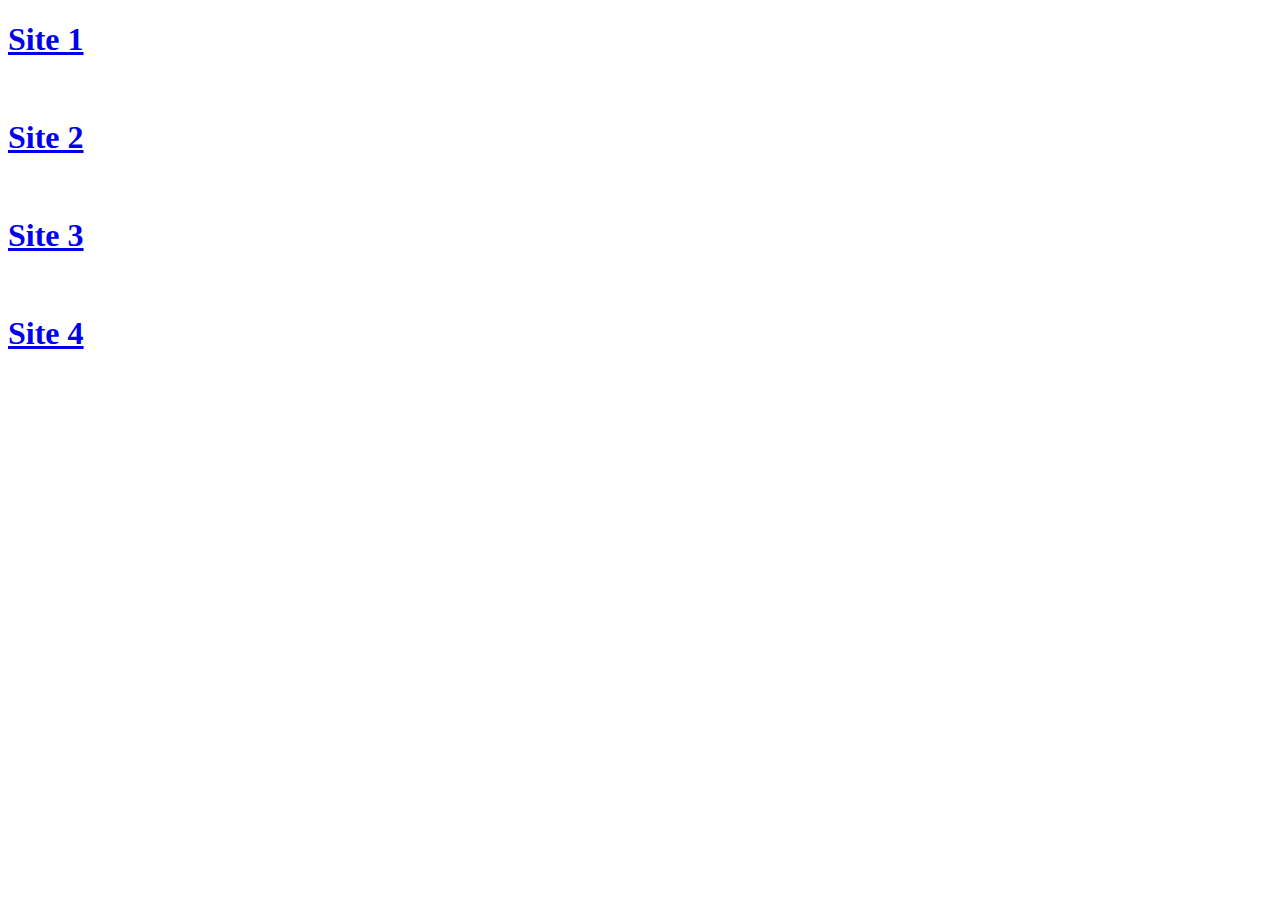
<file: index.html>
<!DOCTYPE html>
<html>
<head>
<title>Ok</title>
</head>
<body>

  <h1><a href="HTML_CSS_JS/small_loading/index.html">Site 1</a></h1>
<br/>
  <h1><a href="HTML_CSS_JS/Portfolio_Wordpress-theme/index.html">Site 2</a></h1>
  <br/>
  <h1><a href="small_project_notComplete/integration__1/index1.html">Site 3</a></h1>
  <br/>
   <h1><a href="small_project_notComplete/integration__2/index.html">Site 4</a></h1>
  

</body>
</html>
</file>
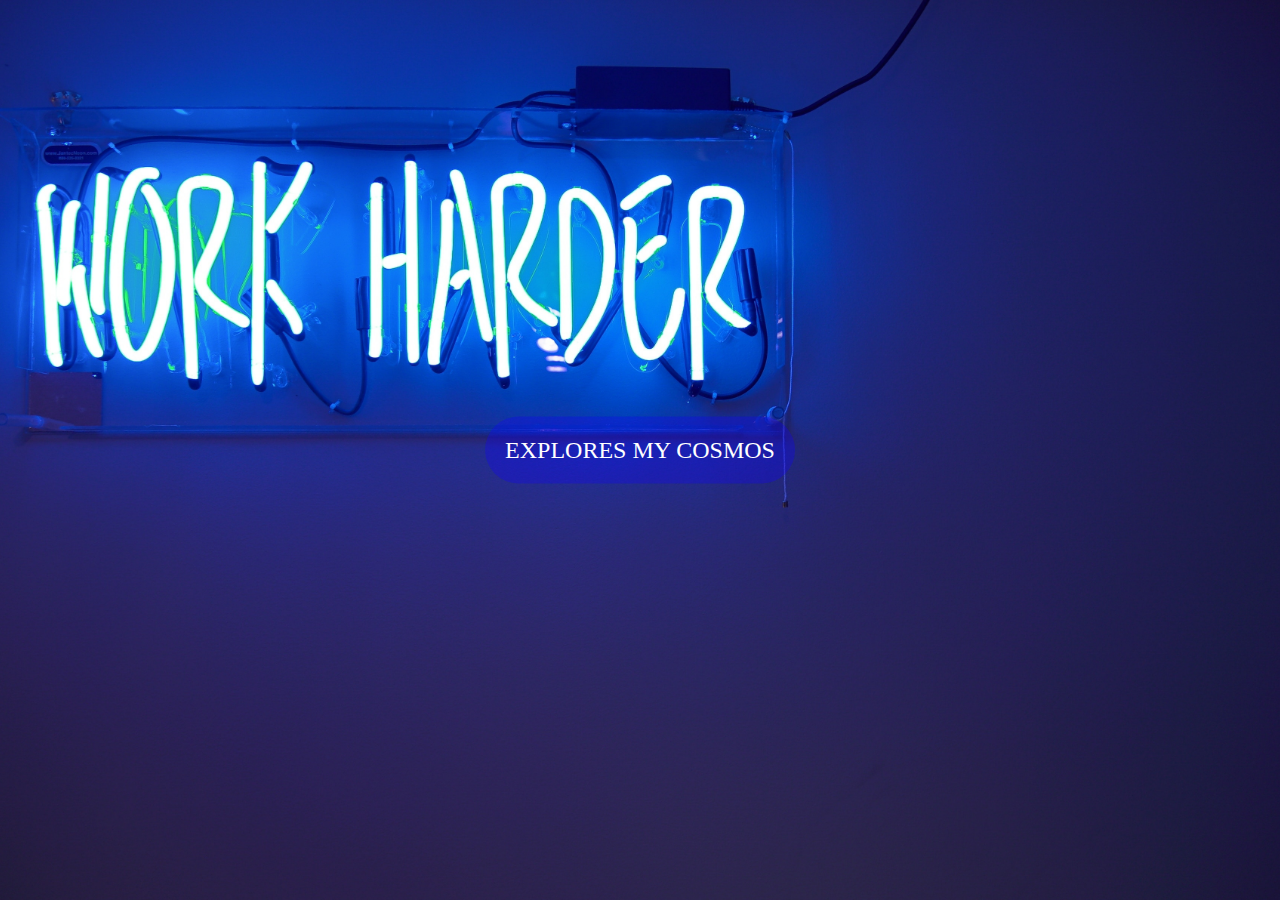
<file: HTML_CSS_JS/Portfolio_Wordpress-theme/index.html>
<!DOCTYPE html>
<html lang="en">

<head>
    <meta charset="UTF-8">
    <meta name="viewport" content="width=device-width, initial-scale=1.0">
    <meta http-equiv="X-UA-Compatible" content="ie=edge">
    <link rel="shortcut icon" href="images/favicon.png">
    <link rel="stylesheet" href="css/style.css">
    <title>Arianna Storich's Portfolio</title>
</head>


<body>
    <div class="first-main"></div>
    <a href="welcome.html" class="btncosmos">EXPLORES MY COSMOS</a>
</body>

<script src="JS/jquery-3.3.1.min.js"></script>
<script src="JS/indexJS.js"></script>

</html>
</file>
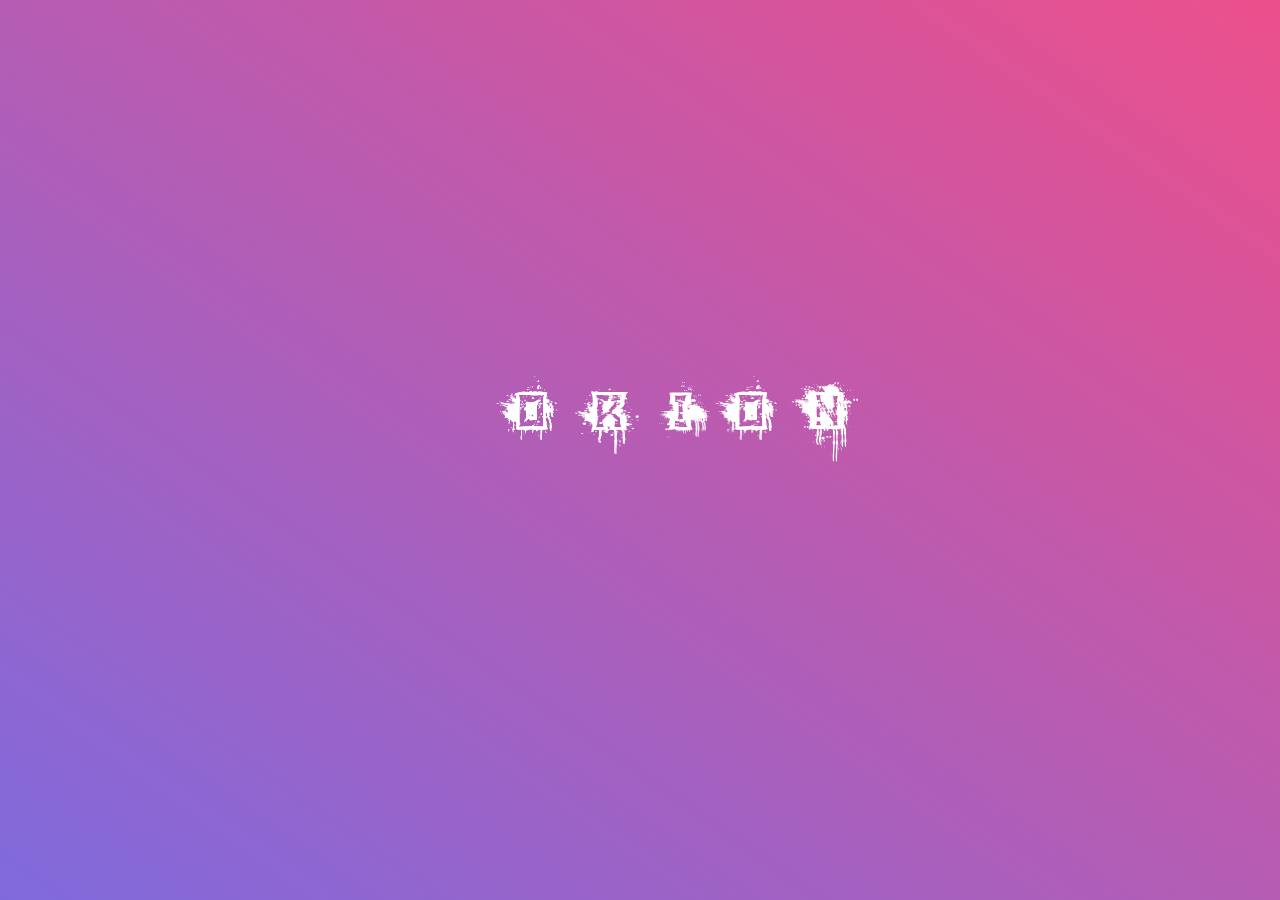
<file: HTML_CSS_JS/small_loading/index.html>
<!DOCTYPE html>
<html lang="en">
<head>
    <meta charset="UTF-8">
    <meta name="viewport" content="width=device-width, initial-scale=1.0">
    <meta http-equiv="X-UA-Compatible" content="ie=edge">
    <!-- FONTS CDN

    -->
    <link rel="stylesheet" href="CSS/style.css">
    <title>ORION</title>
</head>
<body>
    <div class="all_text">
        <p>
        <span>O</span>
        <span>R</span>
        <span>I</span>
        <span>O</span>
        <span>N</span>
       </p>
    </div>
</body>
</html>
</file>
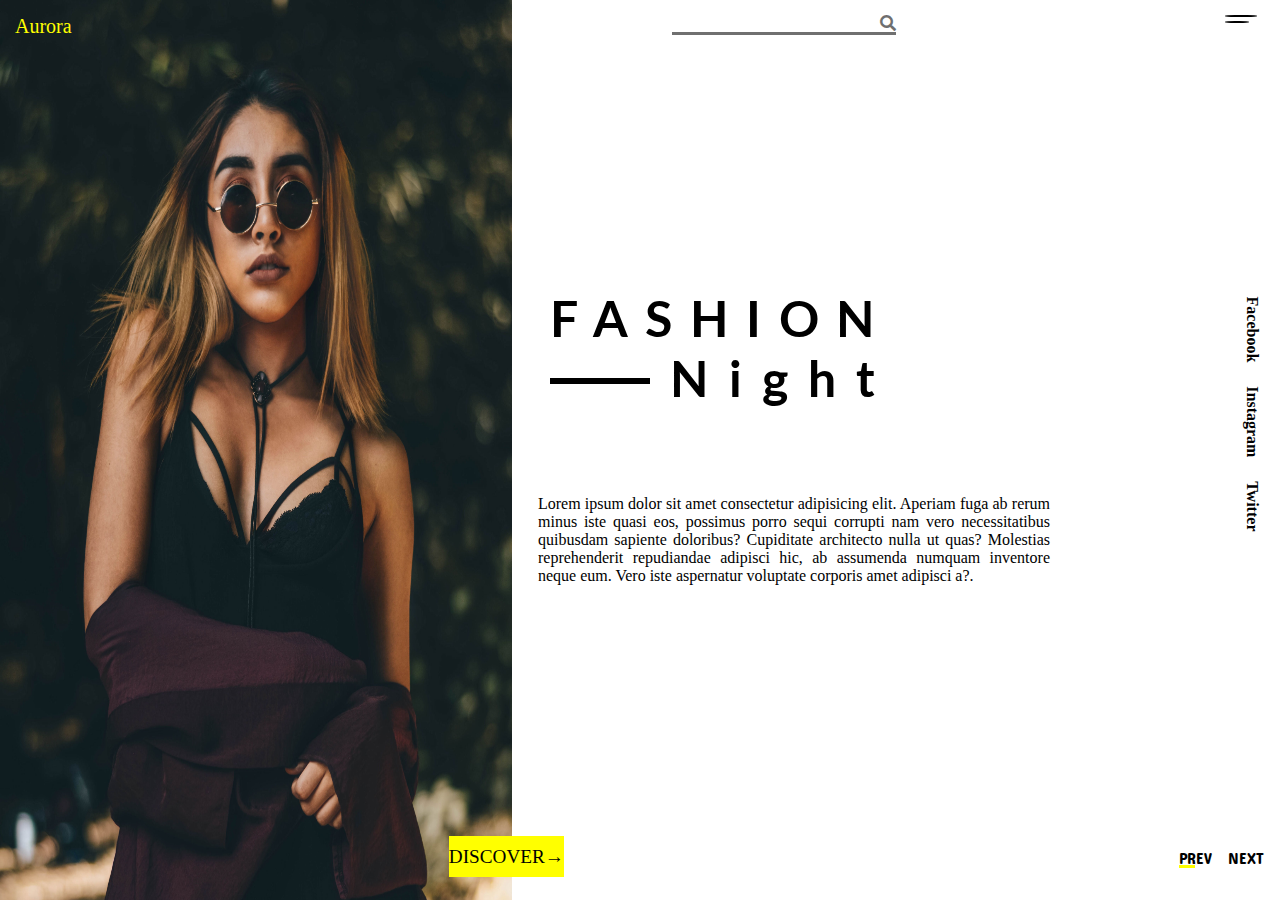
<file: small_project_notComplete/integration__2/index.html>
<!DOCTYPE html>
<html lang="en">

<head>
    <meta charset="UTF-8">
    <meta name="viewport" content="width=device-width, initial-scale=1.0">
    <meta http-equiv="X-UA-Compatible" content="ie=edge">
    <!--    FONTS   -->
    <link href="https://fonts.googleapis.com/css?family=Lato" rel="stylesheet">
    <link href="https://fonts.googleapis.com/css?family=Concert+One|Patua+One|Volkhov" rel="stylesheet">
    <link href="https://fonts.googleapis.com/css?family=Concert+One" rel="stylesheet">
    <link rel="stylesheet" href="https://use.fontawesome.com/releases/v5.3.1/css/all.css">
    <!--    FONTS  ENDED -->

    <link rel="shortcuts icon" href="images/minimalistik______2.png">
    <link rel="stylesheet" href="css/my_style.css">
    <title>minimalistik__yellow</title>
</head>

<body>

    <div class="big_block">


        <div class="images_block">
            <img src="images/StockSnap_PV422N9ODA.jpg" alt="img1" class="img-size">
            <p>Aurora</p>
        </div>

        <div class="small_white_block">

            <div class="search_area">
                <input type="search" id="site-search" name="search_area" placeholder="">
                <i class="fas fa-search icon_search"></i>
            </div>


            <div class="text">
                <p>FASHION</p>
                <div>
                    <span class="night-block"></span>
                    <p>Night</p>
                </div>
            </div>

            <div class="description">
                <p>Lorem ipsum dolor sit amet consectetur adipisicing elit. Aperiam fuga ab rerum minus iste quasi eos, possimus
                    porro sequi corrupti nam vero necessitatibus quibusdam sapiente doloribus? Cupiditate architecto nulla
                    ut quas? Molestias reprehenderit repudiandae adipisci hic, ab assumenda numquam inventore neque eum.
                    Vero iste aspernatur voluptate corporis amet adipisci a?.</p>
            </div>

            <div class="menus_icons">
                <div class="line_icon1"></div>
                <div class="line_icon2"></div>
            </div>

            <div class="boutons">
                <a href="#" class="btn-prev" id="prev">PREV</a> &nbsp;&nbsp;
                <a href="#" class="btn-next" id="next">NEXT</a>
                <div id="bottom-slide"></div>
            </div>

            <div class="social-network">
                <a>Facebook</a>
                <a>Instagram</a>
                <a>Twitter</a>
            </div>


            <div class="link_special" id="nice_button">
                <a href="#"><span>DISCO</span><span>VER&#8594;</span></a>
            </div>
        </div>

    </div>

    <script src="javascript/jquery-3.3.1.min.js"></script>
    <script src="javascript/my_script.js"></script>
</body>

</html>
</file>
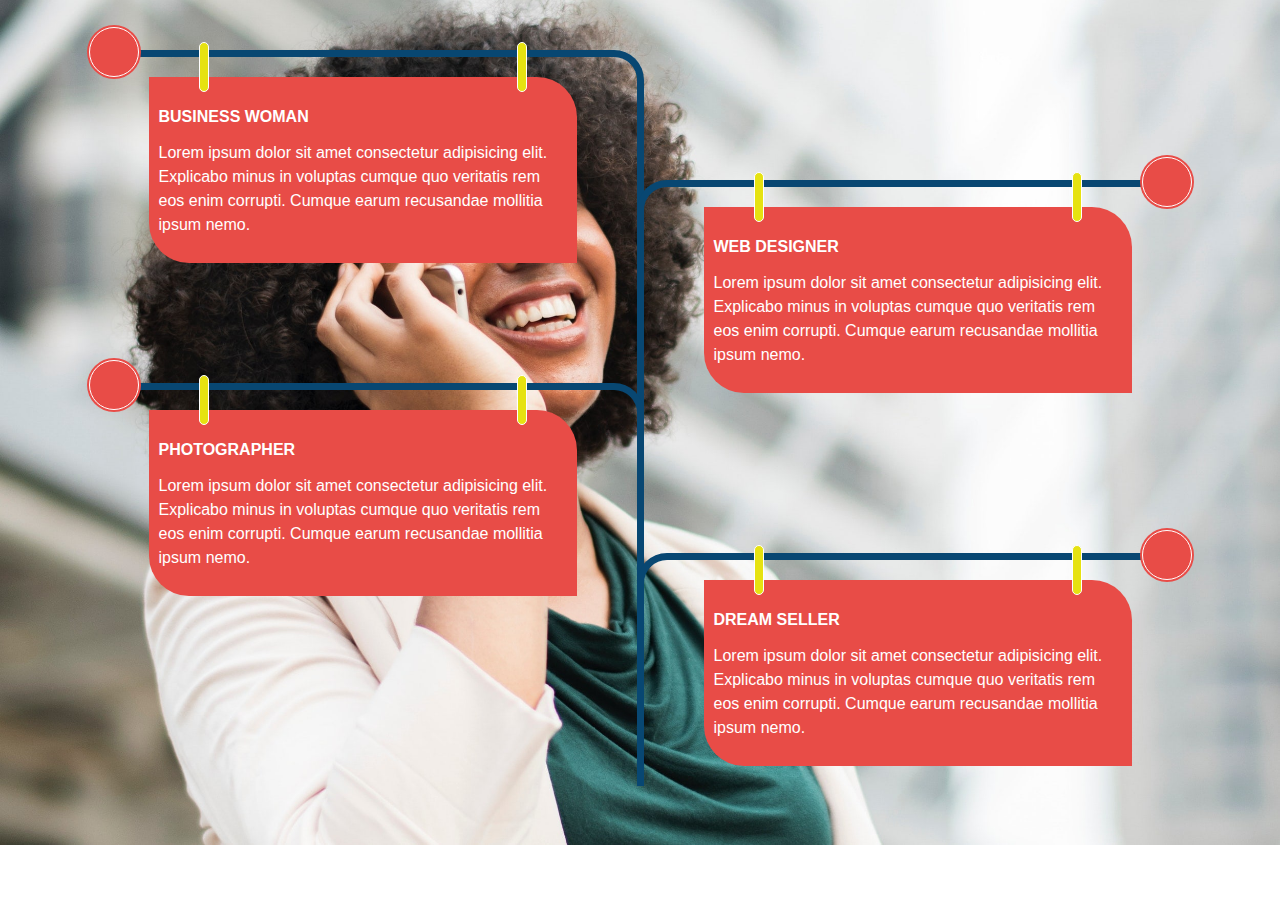
<file: HTML_CSS_JS/Portfolio_Wordpress-theme/AboutMe.html>
<!DOCTYPE html>
<html lang="en">
  <head>
    <meta charset="UTF-8" />
    <meta name="viewport" content="width=device-width, initial-scale=1.0" />
    <meta http-equiv="X-UA-Compatible" content="ie=edge" />
    <link rel="shortcut icon" href="images/favicon.png" />
    <link rel="stylesheet" href="css/bootstrap.min.css" />
    <link rel="stylesheet" href="css/aboutme.css" />

    <title>About Me</title>
  </head>
  <body>
    <div class="container">
      <div class="row">
        <div class="col-md-12">
          <div class="main-timeline">
            <div class="timeline">
              <span class="icon fas fa-business-time"></span>
              <a href="#" class="timeline-content">
                <h3 class="title">Business woman</h3>
                <p>
                  Lorem ipsum dolor sit amet consectetur adipisicing elit.
                  Explicabo minus in voluptas cumque quo veritatis rem eos enim
                  corrupti. Cumque earum recusandae mollitia ipsum nemo.
                </p>
              </a>
            </div>

            <div class="timeline">
              <span class="icon fa fa-globe"></span>
              <a href="#" class="timeline-content">
                <h3 class="title">Web Designer</h3>
                <p>
                  Lorem ipsum dolor sit amet consectetur adipisicing elit.
                  Explicabo minus in voluptas cumque quo veritatis rem eos enim
                  corrupti. Cumque earum recusandae mollitia ipsum nemo.
                </p>
              </a>
            </div>

            <div class="timeline">
              <span class="icon fas fa-camera-retro"></span>
              <a href="#" class="timeline-content">
                <h3 class="title">Photographer</h3>
                <p>
                  Lorem ipsum dolor sit amet consectetur adipisicing elit.
                  Explicabo minus in voluptas cumque quo veritatis rem eos enim
                  corrupti. Cumque earum recusandae mollitia ipsum nemo.
                </p>
              </a>
            </div>

            <div class="timeline">
              <span class="icon fab fa-angellist"></span>
              <a href="#" class="timeline-content">
                <h3 class="title">Dream seller</h3>
                <p>
                  Lorem ipsum dolor sit amet consectetur adipisicing elit.
                  Explicabo minus in voluptas cumque quo veritatis rem eos enim
                  corrupti. Cumque earum recusandae mollitia ipsum nemo.
                </p>
              </a>
            </div>
          </div>
        </div>
      </div>
    </div>
  </body>
</html>
</file>
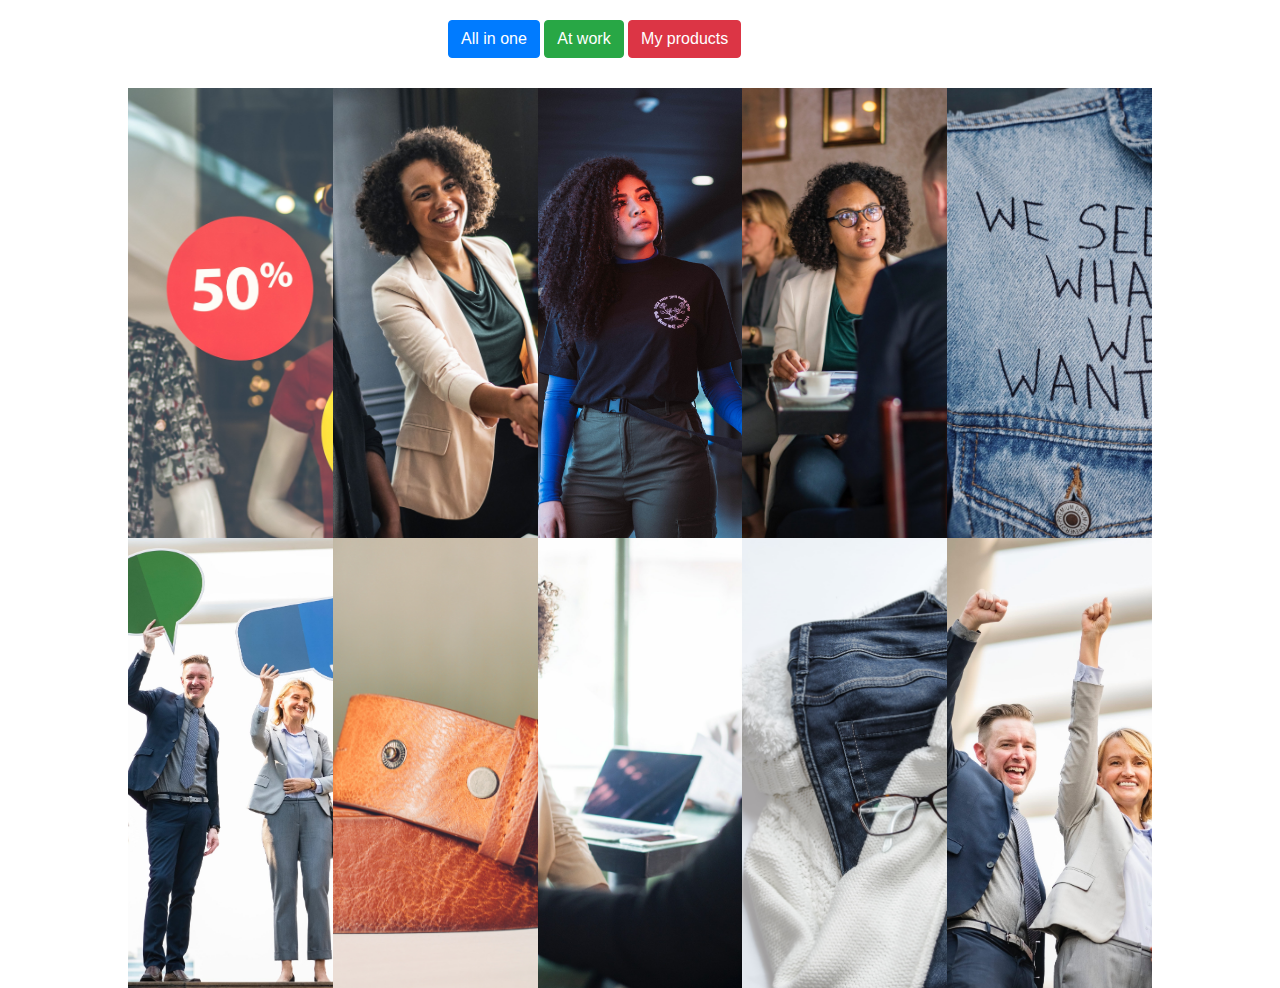
<file: HTML_CSS_JS/Portfolio_Wordpress-theme/business.html>
<!DOCTYPE html>
<html lang="en">
  <head>
    <meta charset="UTF-8" />
    <meta name="viewport" content="width=device-width, initial-scale=1.0" />
    <meta http-equiv="X-UA-Compatible" content="ie=edge" />
    <link rel="shortcut icon" href="images/bitcoin-3327635_1920.jpg" />

    <link rel="stylesheet" href="css/bootstrap.min.css" />
    <link rel="stylesheet" href="css/business.css" />

    <title>Business</title>
  </head>

  <body>
    <div class="Filterbutons">
      <button data-name="*" class="btn btn-primary">All in one</button>
      <button data-name=".products" class="btn btn-success">At work</button>
      <button data-name=".atwork" class="btn btn-danger">My products</button>
    </div>
    <div class="main__images">
      <div class="image_block atwork"></div>
      <div class="image_block products"></div>
      <div class="image_block atwork"></div>
      <div class="image_block products"></div>
      <div class="image_block atwork"></div>
      <div class="image_block products"></div>
      <div class="image_block atwork"></div>
      <div class="image_block products"></div>
      <div class="image_block atwork"></div>
      <div class="image_block products"></div>
    </div>

    <script src="JS/jquery-3.3.1.min.js"></script>
    <script src="JS/isotope.pkgd.min.js"></script>
    <script>
      let $Grid = $(".main__images").isotope({
        itemSelector: ".image_block",
        layoutMode: "fitRows"
      });

      $(".Filterbutons button").on("click", function() {
        let value = $(this).attr("data-name");
        //console.log("value", value);

        $Grid.isotope({
          filter: value
        });
      });
    </script>
  </body>
</html>
</file>
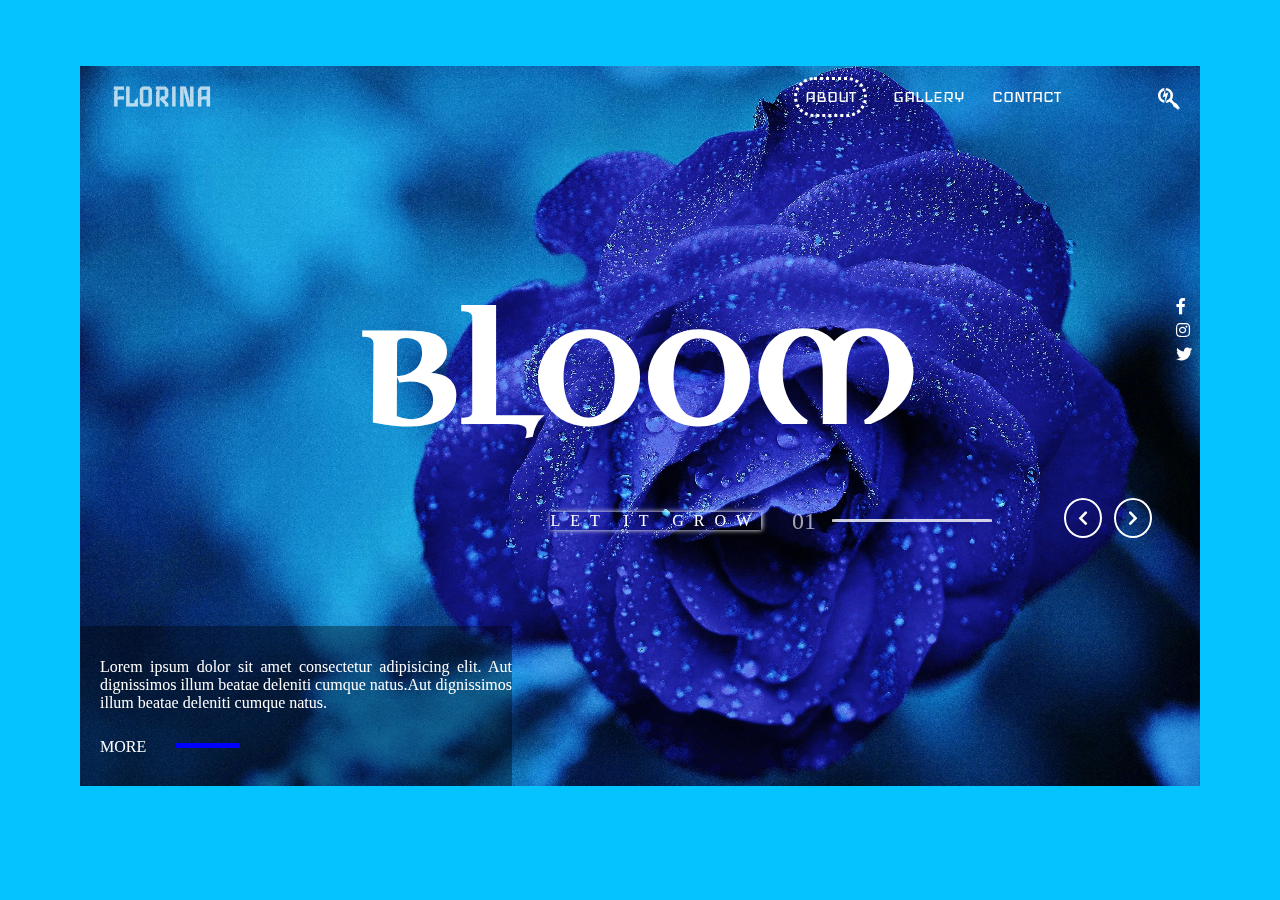
<file: small_project_notComplete/integration__1/index1.html>
<!DOCTYPE html>
<html lang="en">
<head>
    <meta charset="UTF-8">
    <meta name="viewport" content="width=device-width, initial-scale=1.0">
    <meta http-equiv="X-UA-Compatible" content="ie=edge">
    <!--fonts-->
    <link href="https://fonts.googleapis.com/css?family=Audiowide|Faster+One|Uncial+Antiqua" rel="stylesheet"> 
    <link href="https://fonts.googleapis.com/css?family=East+Sea+Dokdo|Iceland" rel="stylesheet">
    <link href="https://fonts.googleapis.com/css?family=Condiment|East+Sea+Dokdo|Iceberg|Iceland|Monofett|Nosifer" rel="stylesheet"> 
    <!---->
    <link rel="stylesheet" href="https://use.fontawesome.com/releases/v5.2.0/css/all.css">
    <link rel="stylesheet" href="minimalistik1.css">
    <title>minimalistik_______BmsbSUnDP7i___</title>
</head>
<body>
  <div class="main_white">
    <div class="main-image water">
        <h1>BLOOM</h1>
        <p>LET IT GROW</p>

        <nav>
            <ul>
                <li> <a href="#">ABOUT</a> </li>
                <li> <a href="#">GALLERY</a> </li>
                <li> <a href="#">CONTACT</a> </li>
                <i class="fab fa-searchengin"></i>
            </ul>
        </nav>

        <h3>FLORINA</h3>

        <div class="box">
           <div class="ptite_box"></div>
        </div>
        <div class="ptite1_box"></div>

        <div class="prevNext">
            <i class="fas fa-chevron-left prev"></i> &nbsp;
            <i class="fas fa-chevron-right next"></i>
        </div>

        <div class="social_network">
                <i class="fab fa-facebook-f fb"></i>
                <i class="fab fa-instagram insta"></i>
                <i class="fab fa-twitter twi"></i>
        </div>
    </div>     
 </div>

 <script src="JS/jquery-3.1.1.min.js"></script>
 <script src="JS/jquery.ripples-min.js"></script>
 <script src="JS/main_js.js"></script>
</body>
</html>
</file>
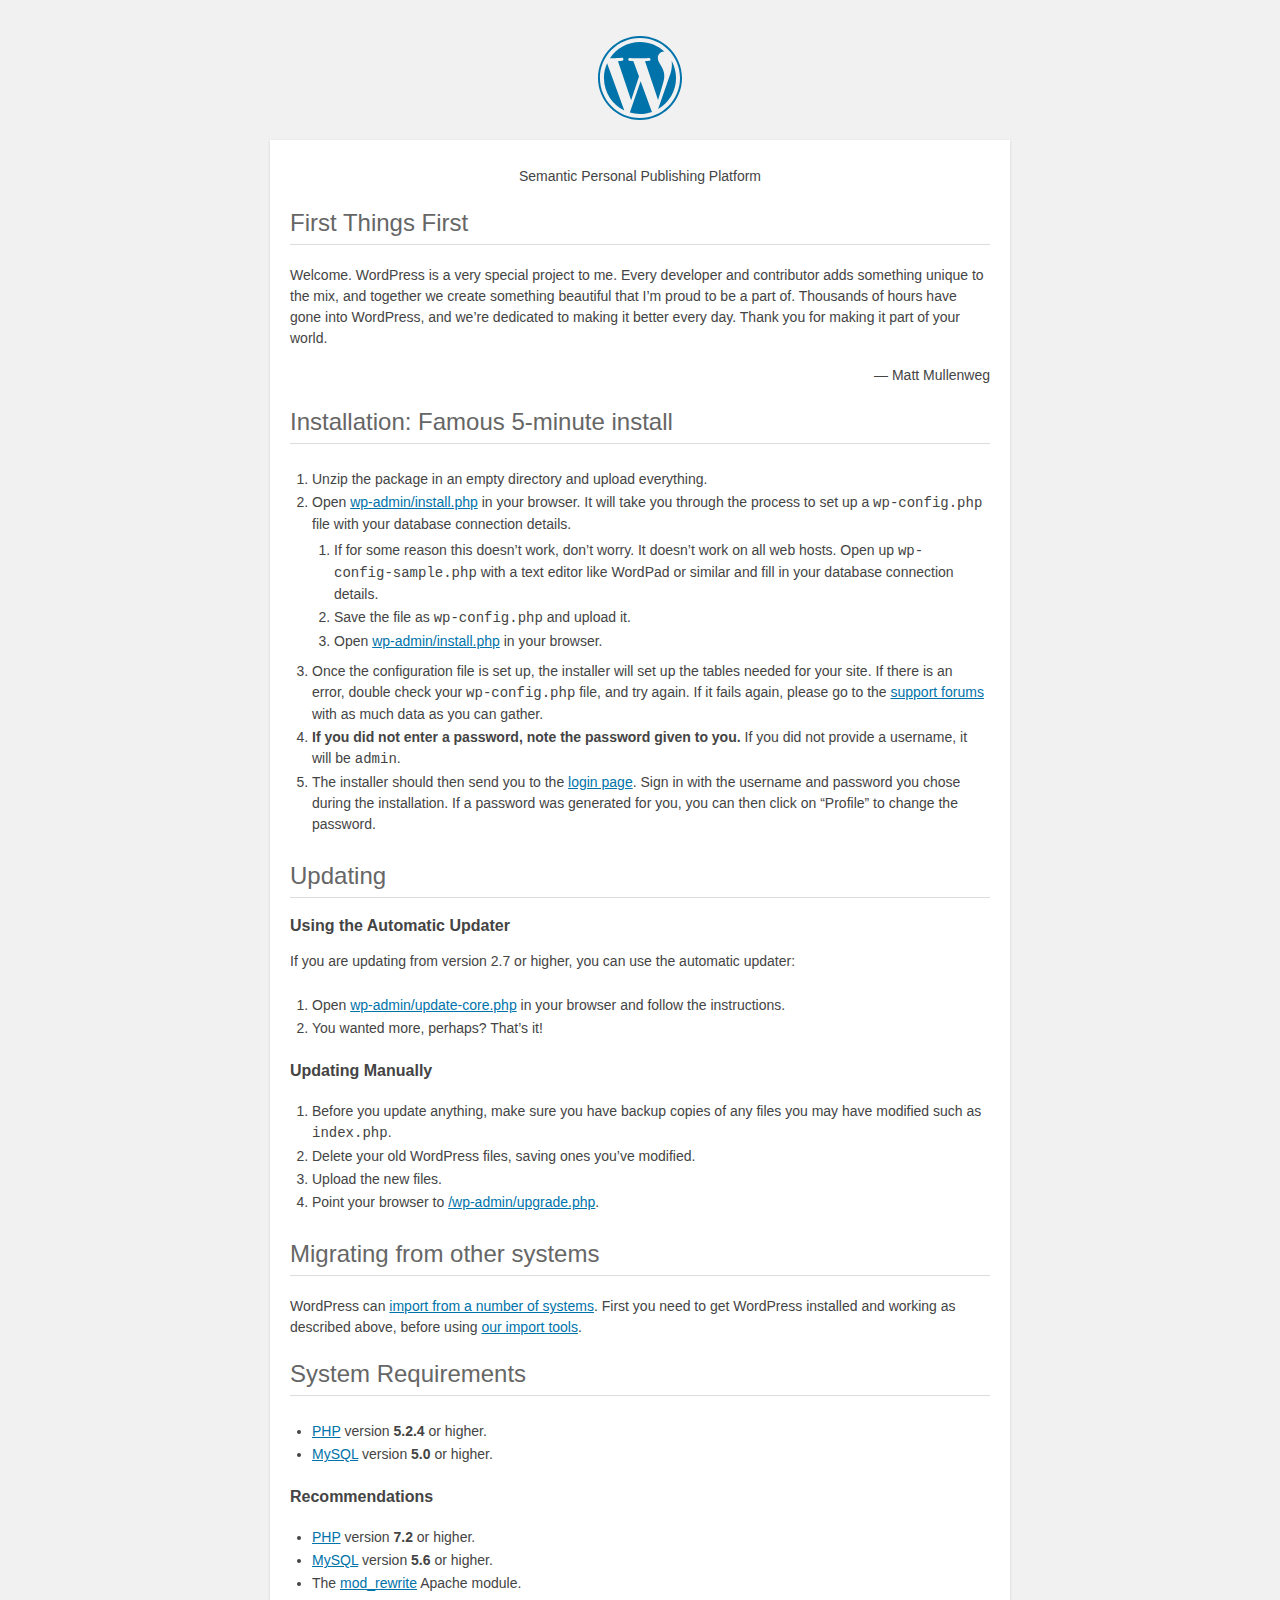
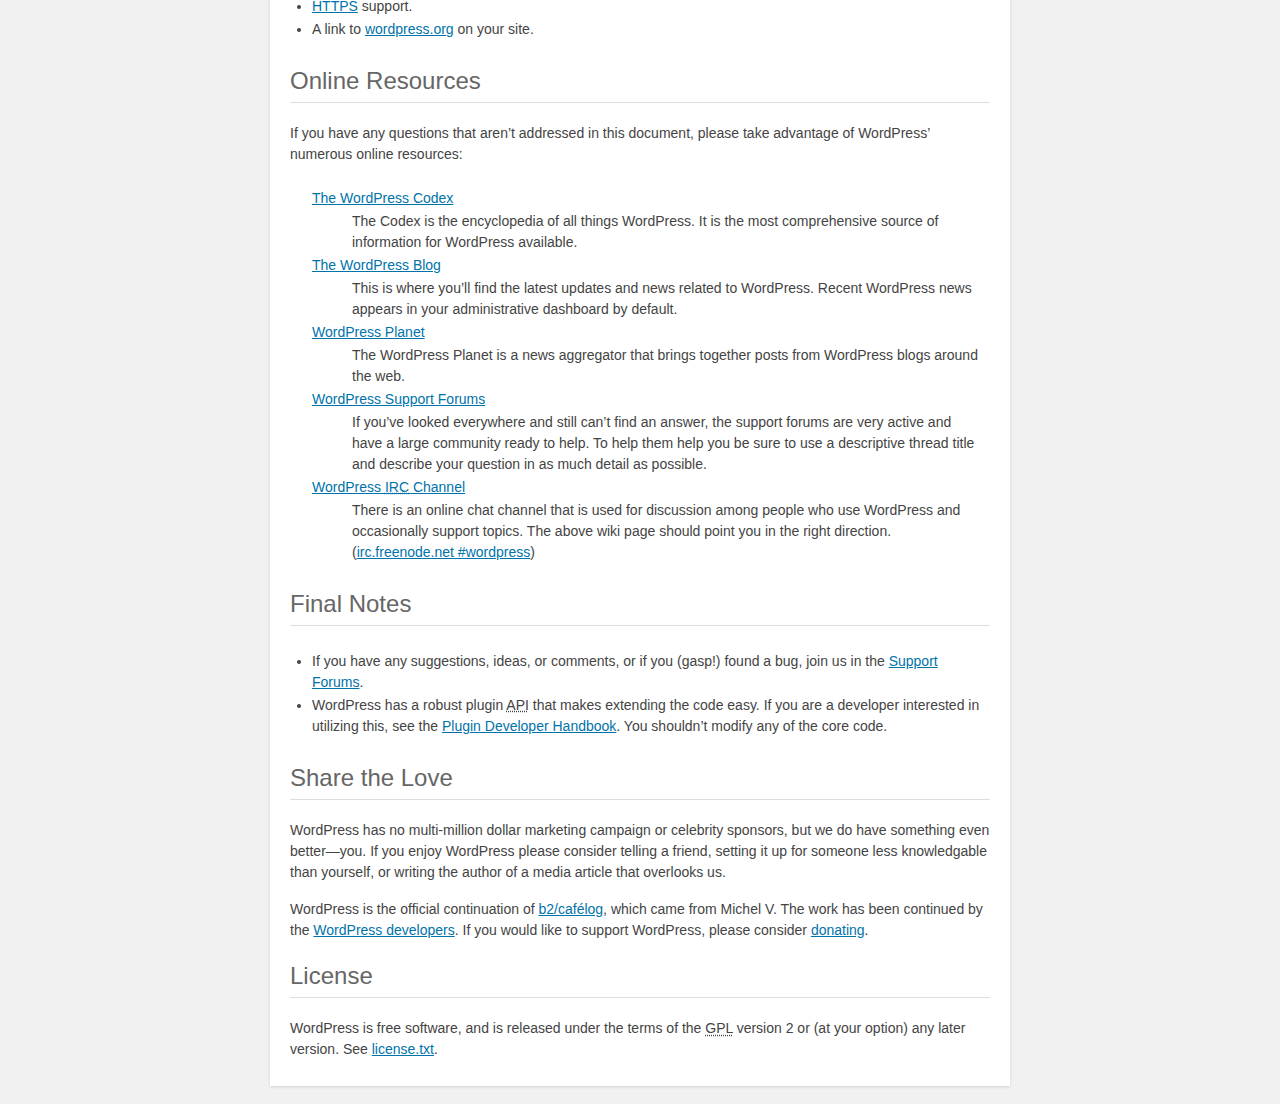
<file: Website_build_with_Wordpress/orion_2018/readme.html>
<!DOCTYPE html>
<html lang="en">
<head>
	<meta name="viewport" content="width=device-width" />
	<meta http-equiv="Content-Type" content="text/html; charset=utf-8" />
	<title>WordPress &#8250; ReadMe</title>
	<link rel="stylesheet" href="wp-admin/css/install.css?ver=20100228" type="text/css" />
</head>
<body>
<h1 id="logo">
	<a href="https://wordpress.org/"><img alt="WordPress" src="wp-admin/images/wordpress-logo.png" /></a>
</h1>
<p style="text-align: center">Semantic Personal Publishing Platform</p>

<h2>First Things First</h2>
<p>Welcome. WordPress is a very special project to me. Every developer and contributor adds something unique to the mix, and together we create something beautiful that I&#8217;m proud to be a part of. Thousands of hours have gone into WordPress, and we&#8217;re dedicated to making it better every day. Thank you for making it part of your world.</p>
<p style="text-align: right">&#8212; Matt Mullenweg</p>

<h2>Installation: Famous 5-minute install</h2>
<ol>
	<li>Unzip the package in an empty directory and upload everything.</li>
	<li>Open <span class="file"><a href="wp-admin/install.php">wp-admin/install.php</a></span> in your browser. It will take you through the process to set up a <code>wp-config.php</code> file with your database connection details.
		<ol>
			<li>If for some reason this doesn&#8217;t work, don&#8217;t worry. It doesn&#8217;t work on all web hosts. Open up <code>wp-config-sample.php</code> with a text editor like WordPad or similar and fill in your database connection details.</li>
			<li>Save the file as <code>wp-config.php</code> and upload it.</li>
			<li>Open <span class="file"><a href="wp-admin/install.php">wp-admin/install.php</a></span> in your browser.</li>
		</ol>
	</li>
	<li>Once the configuration file is set up, the installer will set up the tables needed for your site. If there is an error, double check your <code>wp-config.php</code> file, and try again. If it fails again, please go to the <a href="https://wordpress.org/support/" title="WordPress support">support forums</a> with as much data as you can gather.</li>
	<li><strong>If you did not enter a password, note the password given to you.</strong> If you did not provide a username, it will be <code>admin</code>.</li>
	<li>The installer should then send you to the <a href="wp-login.php">login page</a>. Sign in with the username and password you chose during the installation. If a password was generated for you, you can then click on &#8220;Profile&#8221; to change the password.</li>
</ol>

<h2>Updating</h2>
<h3>Using the Automatic Updater</h3>
<p>If you are updating from version 2.7 or higher, you can use the automatic updater:</p>
<ol>
	<li>Open <span class="file"><a href="wp-admin/update-core.php">wp-admin/update-core.php</a></span> in your browser and follow the instructions.</li>
	<li>You wanted more, perhaps? That&#8217;s it!</li>
</ol>

<h3>Updating Manually</h3>
<ol>
	<li>Before you update anything, make sure you have backup copies of any files you may have modified such as <code>index.php</code>.</li>
	<li>Delete your old WordPress files, saving ones you&#8217;ve modified.</li>
	<li>Upload the new files.</li>
	<li>Point your browser to <span class="file"><a href="wp-admin/upgrade.php">/wp-admin/upgrade.php</a>.</span></li>
</ol>

<h2>Migrating from other systems</h2>
<p>WordPress can <a href="https://codex.wordpress.org/Importing_Content">import from a number of systems</a>. First you need to get WordPress installed and working as described above, before using <a href="wp-admin/import.php" title="Import to WordPress">our import tools</a>.</p>

<h2>System Requirements</h2>
<ul>
	<li><a href="https://secure.php.net/">PHP</a> version <strong>5.2.4</strong> or higher.</li>
	<li><a href="https://www.mysql.com/">MySQL</a> version <strong>5.0</strong> or higher.</li>
</ul>

<h3>Recommendations</h3>
<ul>
	<li><a href="https://secure.php.net/">PHP</a> version <strong>7.2</strong> or higher.</li>
	<li><a href="https://www.mysql.com/">MySQL</a> version <strong>5.6</strong> or higher.</li>
	<li>The <a href="https://httpd.apache.org/docs/2.2/mod/mod_rewrite.html">mod_rewrite</a> Apache module.</li>
	<li><a href="https://wordpress.org/news/2016/12/moving-toward-ssl/">HTTPS</a> support.</li>
	<li>A link to <a href="https://wordpress.org/">wordpress.org</a> on your site.</li>
</ul>

<h2>Online Resources</h2>
<p>If you have any questions that aren&#8217;t addressed in this document, please take advantage of WordPress&#8217; numerous online resources:</p>
<dl>
	<dt><a href="https://codex.wordpress.org/">The WordPress Codex</a></dt>
		<dd>The Codex is the encyclopedia of all things WordPress. It is the most comprehensive source of information for WordPress available.</dd>
	<dt><a href="https://wordpress.org/news/">The WordPress Blog</a></dt>
		<dd>This is where you&#8217;ll find the latest updates and news related to WordPress. Recent WordPress news appears in your administrative dashboard by default.</dd>
	<dt><a href="https://planet.wordpress.org/">WordPress Planet</a></dt>
		<dd>The WordPress Planet is a news aggregator that brings together posts from WordPress blogs around the web.</dd>
	<dt><a href="https://wordpress.org/support/">WordPress Support Forums</a></dt>
		<dd>If you&#8217;ve looked everywhere and still can&#8217;t find an answer, the support forums are very active and have a large community ready to help. To help them help you be sure to use a descriptive thread title and describe your question in as much detail as possible.</dd>
	<dt><a href="https://codex.wordpress.org/IRC">WordPress <abbr title="Internet Relay Chat">IRC</abbr> Channel</a></dt>
		<dd>There is an online chat channel that is used for discussion among people who use WordPress and occasionally support topics. The above wiki page should point you in the right direction. (<a href="irc://irc.freenode.net/wordpress">irc.freenode.net #wordpress</a>)</dd>
</dl>

<h2>Final Notes</h2>
<ul>
	<li>If you have any suggestions, ideas, or comments, or if you (gasp!) found a bug, join us in the <a href="https://wordpress.org/support/">Support Forums</a>.</li>
	<li>WordPress has a robust plugin <abbr title="application programming interface">API</abbr> that makes extending the code easy. If you are a developer interested in utilizing this, see the <a href="https://developer.wordpress.org/plugins/">Plugin Developer Handbook</a>. You shouldn&#8217;t modify any of the core code.</li>
</ul>

<h2>Share the Love</h2>
<p>WordPress has no multi-million dollar marketing campaign or celebrity sponsors, but we do have something even better&#8212;you. If you enjoy WordPress please consider telling a friend, setting it up for someone less knowledgable than yourself, or writing the author of a media article that overlooks us.</p>

<p>WordPress is the official continuation of <a href="http://cafelog.com/">b2/caf&#233;log</a>, which came from Michel V. The work has been continued by the <a href="https://wordpress.org/about/">WordPress developers</a>. If you would like to support WordPress, please consider <a href="https://wordpress.org/donate/" title="Donate to WordPress">donating</a>.</p>

<h2>License</h2>
<p>WordPress is free software, and is released under the terms of the <abbr title="GNU General Public License">GPL</abbr> version 2 or (at your option) any later version. See <a href="license.txt">license.txt</a>.</p>

</body>
</html>
</file>
<file: HTML_CSS_JS/Portfolio_Wordpress-theme/css/style.css>
* {
  margin: 0;
  padding: 0; }

body {
  height: 100vh;
  overflow: hidden; }

.main_header {
  position: absolute;
  width: 100%;
  height: 60%;
  clip-path: polygon(0 19%, 0 0, 100% 0, 100% 100%, 0 100%, 0 81%, 25% 81%, 25% 19%); }

.main_header::after {
  content: "";
  position: absolute;
  top: 0;
  width: 100%;
  height: 100%;
  background-image: linear-gradient(to top right, rgba(240, 5, 150, 0.575), rgba(0, 38, 255, 0.596)); }

.video {
  position: absolute;
  width: 100%; }

.identity_photo {
  position: absolute;
  top: 15%;
  left: 1%;
  width: 23%;
  height: 30%;
  background-image: url("../images/favicon.png");
  background-size: cover;
  background-repeat: no-repeat;
  background-position: top;
  cursor: pointer; }

.identity_photo::after {
  content: "";
  position: absolute;
  width: 100%;
  height: 100%;
  transition: all 1s;
  background-image: url("../images/favicon.png");
  filter: grayscale(85%);
  background-size: cover;
  /* border-radius: 30px; */ }

.identity_photo::after {
  right: 0;
  transform-origin: right;
  transform: perspective(1500px) rotate(0deg);
  background-position: bottom; }

.identity_photo:hover::after {
  transform: perspective(1500px) rotateY(270deg); }

#header__myName {
  position: absolute;
  top: 12%;
  left: 30%;
  width: 60%;
  height: 30%;
  color: rgba(233, 88, 4, 0.897);
  font-family: "Mali", cursive;
  font-size: 2.5rem;
  margin-bottom: 1000px; }

.header__aboutMe {
  position: absolute;
  top: 29%;
  left: 38%;
  font-size: 2rem;
  font-family: "Mali", cursive;
  color: yellow; }

h2 {
  position: absolute;
  top: 28%;
  left: 30%;
  font-size: 2.5rem;
  font-family: "Mali", cursive;
  color: white; }

.particleJs__anime {
  position: absolute;
  width: 50%;
  height: 40.1vh;
  background-image: url(../images/at_wordk/work11.jpg);
  background-size: cover;
  bottom: 0;
  left: 0; }

.menu {
  position: absolute;
  bottom: 0;
  right: 0;
  height: 40.1vh;
  width: 50%;
  background-image: linear-gradient(to top right, rgba(0, 38, 255, 0.849), rgba(240, 5, 150, 0.863));
  display: flex;
  align-items: center; }

.menubtn {
  margin-left: 18%;
  position: relative;
  color: white;
  padding: 15px 20px;
  text-decoration: none;
  font-family: "Mali", cursive;
  transition: box-shadow 0.5s; }

.menubtn::after,
.menubtn::before {
  content: "";
  position: absolute;
  width: 0.2rem;
  height: 3.2rem;
  background-color: #fff; }

.menubtn::after {
  top: 0;
  left: 0;
  transition: all 0.7s; }

.menubtn::before {
  top: 0;
  right: 0;
  transition: all 0.7s; }

.menubtn:hover::before {
  width: 50%;
  opacity: 0.2;
  background-color: red; }

.menubtn:hover::after {
  width: 50%;
  opacity: 0.2;
  background-color: red; }

.menubtn:hover {
  box-shadow: -4px 8px 2px rgba(0, 0, 0, 0.2);
  transform: skew(-25deg); }

.menubtn:active {
  box-shadow: none; }

.menublock {
  z-index: 55;
  position: absolute;
  bottom: 0;
  right: 0;
  height: 40.1vh;
  width: 25%;
  background-color: rgba(0, 0, 0, 0.5);
  transform: translate3d(400px, 0, 0);
  transition: all 0.8s;
  display: flex;
  justify-content: center;
  align-items: center; }

ul > li {
  list-style: none; }

ul > li > a {
  text-decoration: none;
  color: white;
  font-size: 1.3rem;
  font-family: "Mali", cursive; }

ul > li > a {
  border-bottom: solid white;
  border-bottom-style: double;
  border-bottom-width: 8px;
  transition: all 0.4s; }

ul > li > a:hover {
  border-bottom: solid #f5dd0b; }

ul > li:not(:last-child) {
  margin-bottom: 20%; }

.menuCACHE {
  transform: translate3d(400px, 0, 0); }

.menublockShow {
  transform: translate3d(0px, 0, 0); }

.first-main {
  position: absolute;
  background-image: url("../images/jordan-whitfield-112404-unsplash.jpg");
  background-size: cover;
  background-repeat: no-repeat;
  background-position: top;
  width: 100%;
  height: 100%;
  transition: all 1s;
  transform-origin: left;
  transform: perspective(2500px) rotate(0deg); }

.btncosmos {
  top: 50%;
  left: 50%;
  transform: translate(-50%, -50%);
  position: absolute;
  text-decoration: none;
  font-size: 1.5rem;
  font-family: "Mali", cursive;
  color: white;
  padding: 20px 20px;
  background-color: rgba(17, 0, 255, 0.3);
  border-radius: 100px;
  transition: all 1s;
  text-align: center; }

.premiereOuverture {
  transform: perspective(2500px) rotateY(30deg); }

.deuxiemeOuverture {
  transform: perspective(2500px) rotateY(80deg); }

@media only screen and (max-width: 784px) {
  .menublock {
    width: 50%;
    transform: translate3d(0px, 0, 0); }

  .menubtn {
    visibility: hidden; } }
@media only screen and (max-width: 530px) {
  .aboutMe {
    visibility: hidden; } }
@media only screen and (max-width: 1130px) {
  .header__aboutMe {
    left: 40%; } }
@media only screen and (max-width: 1170px) {
  .header__aboutMe {
    left: 40%; } }
@media only screen and (max-width: 1010px) {
  .header__aboutMe {
    left: 42%; } }
@media only screen and (max-width: 790px) {
  .header__aboutMe {
    left: 45%; } }
@media only screen and (max-width: 642px) {
  .header__aboutMe {
    left: 47%; } }
@media only screen and (max-width: 538px) {
  .header__aboutMe {
    left: 49%; } }
</file>
<file: HTML_CSS_JS/small_loading/CSS/style.css>
@font-face{
    font-family:'BloodBlocks Project.ttf';
    src:url('../fonts/bloodblocks/BloodBlocks\ Project.ttf');
}

*{
    margin:0;
    padding:0;
}

body{
    height:100vh;
    background:linear-gradient(to top right, rgba(43, 8, 197, 0.603) , rgba(230, 24, 103, 0.76));
}
.all_text p{
    position: absolute;
    top: 40%;
    left: 40%;
    font-family: 'BloodBlocks Project.ttf';
    font-size: 6rem;
    color: white;
}
.all_text p span:last-child{
    transition: all 0.5s;
}

.all_text p span:last-child::after{
    content: 'N';
    color:white;
    font-family: 'BloodBlocks Project.ttf';
    font-size:6rem;
    animation: NN 1s ease infinite;
    position: absolute;
    top: 0rem;
    left:18.3rem;
    z-index: -1;
}

@keyframes NN{

    50%{
        transform: scale(2);
        opacity: 0;
    }

}

.all_text p span:nth-child(1)::after{
    content: 'O';
    color:white;
    font-family: 'BloodBlocks Project.ttf';
    font-size:6rem;
    animation: OO 1s ease infinite;
    position: absolute;
    top: 0rem;
    left:0rem;
    z-index: -1;
}

@keyframes OO{

    50%{
        transform: scale(2);
        opacity: 0;
    }

}

.all_text p span:nth-child(2)::after{
    content: 'R';
    color:white;
    font-family: 'BloodBlocks Project.ttf';
    font-size:6rem;
    animation: R 1s ease infinite;
    position: absolute;
    top: 0rem;
    left:4.7rem;
    z-index: -1;
}

@keyframes R{

    50%{
        transform: scale(2);
        opacity: 0;
    }

}

.all_text p span:nth-child(3)::after{
    content: 'I';
    color:white;
    font-family: 'BloodBlocks Project.ttf';
    font-size:6rem;
    animation: I 1s ease infinite;
    position: absolute;
    top: 0rem;
    left:9.6rem;
    z-index: -1;
}

@keyframes I{

    50%{
        transform: scale(2);
        opacity: 0;
    }

}


.all_text p span:nth-child(4)::after{
    content: 'O';
    color:white;
    font-family: 'BloodBlocks Project.ttf';
    font-size:6rem;
    animation: OO2 1s ease infinite;
    position: absolute;
    top: 0rem;
    left:13.7rem;
    z-index: -1;
}

@keyframes OO2{

    50%{
        transform: scale(2);
        opacity: 0;
    }

}

.all_text p span{
    animation: ORION 2s linear infinite;
}

@keyframes ORION{
    1%{
        color: rgba(0, 128, 0, 0.562);
    }

    50%{
        color: rgba(255, 255, 0, 0.534);
    }

   75%{
        color: rgba(255, 0, 0, 0.486);
    }

    100%{
        color: rgba(0, 0, 255, 0.479);
    }
}
</file>
<file: small_project_notComplete/integration__2/css/my_style.css>
/*
'Concert One', cursive; : NEXT and PREVIOUS FONTS
*/

*{
    margin: 0;
    padding: 0;
}

.big_block{  
    max-width: 100%;
    height: 100vh;
    position: relative;
    overflow: hidden;
}

.images_block{
    position: relative;
    width:40%;
    height: 100%; 
}

.images_block p{
    position: absolute;
    margin: 15px;
    font-size: 20px;
    color: yellow;
    cursor: pointer;
}

.small_white_block{
    top:0;
    right: 0;
    background-color: white;
    width:60%;
    height: 100%;
}

.img-size{
    position: absolute;
    width:100%;  
    height:100%;
}

 .search_area{
    position: absolute;
    top: 15px;
    right:calc(60%/2);
}

#site-search{
    border: 0;
    outline: 0;
    background: transparent;
    border-bottom: 0.2rem solid rgba(56, 56, 56, 0.719);
    width:14rem;
}

.icon_search{
    position: absolute;
    top: 0px;
    right:0px;
    color: rgba(56, 56, 56, 0.719);
    cursor: pointer;
}

.text{
    position:absolute;
    font-weight: 700;
    left: 43%;
    top: 32%;
    transform: translate(-50%,-50%);
    font-family: 'Lato', sans-serif;
    font-size: 50px;
 }

 .text p:nth-child(1){
     position: absolute;
    letter-spacing:17.5px;
    top: 0;
    left:0px;
}

.text p:nth-child(2){
    position: absolute;
    letter-spacing:20px;
    top: 60px;
    left:120px;
}

/*reveal effect*/

/*.text{
    position:relative;
    display: inline-block;
    overflow: hidden;
}

.text::before{
    content:'';
    position: absolute;
    top: 0;
    right: 0;
    height: 100%;
    z-index: 1;
    background-color: black;
    animation: voirtext .8s ease;
}

.text p,
.text span{
   opacity:0;
    animation: animeH1 .7s forwards;
}


@keyframes animeH1{
    from{
        opacity: 0;
    }
    to{
        opacity:1;
    }
}

@keyframes voirtext{
    0%{
        width: 0;
        left: 0;
    }
    50%{
        width: 100%;
        left :0;  
    }

    100%{
        width: 0%;
        left: 100%;
    }
}



/*.text-essai{
    position: relative;
    display: inline-block;
    overflow: hidden;
}

.text-essai::before{
    content:'';
    position: absolute;
    top: 0;
    right: 0;
    height: 100%;
    z-index: 1;
    background-color: black;
    animation: voirtext .8s ease;
}

.text-essai h1{
    opacity:0;
    animation: animeH1 .7s forwards;
}

@keyframes animeH1{
    from{
        opacity: 0;
    }
    to{
        opacity:1;
    }
}

@keyframes voirtext{
    0%{
        width: 0;
        left: 0;
    }
    50%{
        width: 100%;
        left :0;  
    }

    100%{
        width: 0%;
        left: 100%;
    }
}


*/
































































































































































.night-block{
    position: absolute;
    width: 100px;
    height: 0.4rem;
    background-color: black;
    top: 90px;
    left: 0px;
}

.small_white_block .description{
    position: absolute;
    right: 230px;
    bottom: 2rem;
    top: 55%;
    width: 40%;
}

.description p{
    text-align: justify;
}

.small_white_block .menus_icons{
    position: absolute;
    margin: 15px;
    right: 0;
    top: 0;
    width: 65px;
    height:15px;
    cursor: pointer;
}


.menus_icons .line_icon1{
    position: absolute;
    border-radius:30%;
    width:2rem;
    right:0.5rem;
    height: 0.15rem;
    background-color: black;
}
.menus_icons .line_icon2{
    position: absolute;
    border-radius: 40%;
    margin-top:0.1rem;
    right:1rem;
    top:0.3rem;
    width:1.5rem;
    height: 0.1rem;
    background-color: black;
}

.boutons{
    position: absolute;
    right: 1rem;
    bottom: 2rem;
}
.boutons a:link,
.boutons a:visited{
    text-decoration: none;
    color: black;
    font-family: 'Concert One', cursive;
}

#bottom-slide{
    bottom: 0rem;
    left: 0;
    position: absolute;
    width:1rem;
    height:0.2rem;
    background-color: yellow;
}

.menu_icon{
    position: relative;
    top: 1.5rem;
    left:50rem;
    width: 14rem;
    height:0.5rem;
    cursor: pointer;
}

.social-network{
    position: absolute;
    top: 45%;
    right: -7%;
    word-spacing: 20px;
    transform: rotate(90deg);
    cursor: pointer;
    font-weight: 700;
}

.small_white_block .link_special{
    position: absolute;
    right:55%;
    bottom: 2rem;

}


.link_special a{
    color: black;
    padding: 12px;
    text-decoration: none;
    font-size: 1.2rem;
    
}
.link_special span{
    transition: all 0.3s;
}
.link_special span:nth-child(1){
    padding-top: 10px;
    padding-bottom: 10px;
    background-color: yellow;
}

.link_special span:nth-child(2){
    padding-top: 10px;
    padding-bottom: 10px;
     background-color: yellow;
     
 }

 .link_special:hover span:nth-child(1){
    border-top-left-radius: 15px;
    background-color: white;
    border-bottom-left-radius:0px;
    
 }
 .link_special a:hover span:nth-child(2){
    border-bottom-right-radius: 15px;
    color: white;
    background-color: black;
    border-top-right-radius: 0px;
 }
</file>
<file: HTML_CSS_JS/Portfolio_Wordpress-theme/css/aboutme.css>
*,
*::after,
*::before {
  box-sizing: border-box;
}

body {
  background: url(../images/adult-afro-blazer-1056556-min.jpg) center center /
    cover no-repeat;
}

.main-timeline {
  padding: 50px 0 0 0;
  overflow: hidden;
  position: relative;
}

.main-timeline::before {
  content: "";
  position: absolute;
  width: 7px;
  height: 100px;
  background: #084772;
  margin: 0 auto;
  top: 80px;
  left: 0;
  right: 0;
}

.main-timeline .timeline {
  width: 50%;
  float: left;
  padding: 20px 60px;
  border-top: 7px solid #084772;
  border-right: 7px solid #084772;
  border-radius: 0 30px 0 0;
  position: relative;
  right: -3.5px;
}

.main-timeline .icon {
  display: block;
  width: 50px;
  height: 50px;
  line-height: 50px;
  border-radius: 50%;
  background: #e84c47;
  border: 1px solid white;
  text-align: center;
  font-size: 25px;
  color: white;
  box-shadow: 0 0 0 2px #e84c47;
  position: absolute;
  top: -30px;
  left: 0;
}

.main-timeline .timeline-content {
  display: block;
  border-top-right-radius: 40px;
  border-bottom-left-radius: 40px;
  padding: 30px 10px 10px;
  background: #e84c47;
  color: white;
  position: relative;
}

.main-timeline .timeline-content:hover {
  text-decoration: none;
}

.main-timeline .timeline-content::before,
.main-timeline .timeline-content::after {
  content: "";
  display: block;
  width: 10px;
  height: 50px;
  border-radius: 10px;
  background: #e6e211;
  border: 1px solid white;
  position: absolute;
  top: -35px;
  left: 50px;
}

.main-timeline .timeline-content::after {
  left: auto;
  right: 50px;
}

.main-timeline .title {
  font-size: 16px;
  margin: 0 0 15px 0;
  font-weight: bold;
  text-transform: uppercase;
}

.main-timeline .description {
  font-size: 15px;
  letter-spacing: 1px;
  margin: 0 0 5px 0;
}

.main-timeline .timeline:nth-child(2),
.main-timeline .timeline:nth-child(4) {
  border-right: none;
  border-left: 7px solid #084772;
  border-radius: 30px 0 0 0;
  right: auto;
  left: -3.5px;
}

.main-timeline .timeline:nth-child(2) .icon,
.main-timeline .timeline:nth-child(4) .icon {
  left: auto;
  right: 0;
}

.main-timeline .timeline:nth-child(2) {
  margin-top: 130px;
}
.main-timeline .timeline:nth-child(4) {
  margin-top: 140px;
}

.main-timeline .timeline:nth-child(3) {
  margin-top: -30px;
}

@media only screen and (max-width: 767px) {
  .main-timeline .timeline-content::after {
    visibility: hidden;
  }
}
</file>
<file: HTML_CSS_JS/Portfolio_Wordpress-theme/css/business.css>
*,
*::after,
*::before {
  margin: 0;
  padding: 0;
}

.main__images {
  display: flex;
  flex-wrap: wrap;
  max-width: 80%;
  width: 100%;
  height: 100vh;
  margin: 0 auto;
  /*background-color: red;*/
}

.image_block {
  width: 20%;
  height: 50vh;
}

.image_block:nth-child(1) {
  background: url(../images/products/product1.jpg) center center/cover no-repeat;
}
.image_block:nth-child(2) {
  background: url(../images/at_wordk/work1.jpg) center center/cover no-repeat;
}
.image_block:nth-child(3) {
  background: url(../images/products/product6.jpg) center center/cover no-repeat;
}
.image_block:nth-child(4) {
  background: url(../images/at_wordk/work3.jpg) center center/cover no-repeat;
}
.image_block:nth-child(5) {
  background: url(../images/products/product12.jpg) center center/cover
    no-repeat;
}

.image_block:nth-child(6) {
  background: url(../images/at_wordk/work5.jpg) center center/cover no-repeat;
}
.image_block:nth-child(7) {
  background: url(../images/products/product10.jpg) center center/cover
    no-repeat;
}
.image_block:nth-child(8) {
  background: url(../images/at_wordk/work4.jpg) center center/cover no-repeat;
}
.image_block:nth-child(9) {
  background: url(../images/products/product4.jpg) center center/cover no-repeat;
}

.image_block:nth-child(10) {
  background: url(../images/at_wordk/work2.jpg) center center/cover no-repeat;
}

.Filterbutons {
  margin: 20px 0px 30px 35%;
}

@media only screen and (max-width: 1150px) {
  .image_block {
    width: 50%;
  }
}

@media only screen and (max-width: 580px) {
  .image_block {
    width: 100%;
  }
}
</file>
<file: small_project_notComplete/integration__1/minimalistik1.css>
@font-face{
    font-family:'bodoni_[fr.allfont.net].ttf';
    src:url('../fonts/bodoni_[fr.allfont.net].ttf');
}

*{
    margin: 0;
    padding: 0;
}

body{
    background-color: #05c3ff;
}

.main_white .main-image{
    position: relative;
    margin: 0 auto;
    margin-top: 66px;
    width: 70rem;
    height: 80vh;
    background-image:url(IMAGES/minimalistik2.jpeg);
    background-size: cover;
    background-repeat: no-repeat;
    background-position: center;
    box-sizing: border-box;
}

.main_white .main-image h1{
    position: absolute;
    font-family: 'Uncial Antiqua', cursive;
    text-transform: uppercase;
    color:white;
    font-size:8rem;
    left: 25%;
    top: 32%;
}

.main_white .main-image p{
    position: absolute;
    letter-spacing:10px;
    color: white;
    left: 42%;
    top: 62%;
    box-shadow: 1px 0px 5px white;
    cursor: pointer;
    transition: 0.4s;
    border:none;
}

.main_white .main-image p:hover{
    transform: scale(1.5);
    box-shadow: 0px 0px 0px;
}

nav ul{
    float:right;
    margin-right: 8rem;
}
nav ul li{
    display: inline-block;
    margin: 0.7rem;
}

nav ul li a:link,
nav ul li a:visited{
    text-decoration: none;
    color: white;
    font-family: 'Iceland', cursive;
    font-size: 1.2rem;
}

nav ul li:nth-child(1){
    padding: 8px 8px;
    border-radius: 50px;
    border:3px dotted white;
    cursor: pointer;
}

nav ul li:nth-child(1):hover{
    border:3px solid white;
}

nav ul .fab{
    position: absolute;
    right:20px;
    top: 20px;
    font-size: 1.5rem;
    color:white;
}
nav ul .fab:hover{
    cursor: pointer;
}

h3{
    position: absolute;
    top: 1rem;
    left: 2rem;
    font-family: 'Iceberg', cursive;
    color: white;
    font-size: 1.6rem;
    opacity:0.7;
}

.box{
    position: absolute;
   width: 27rem;
    left:0;
    bottom: 0;
    max-width:27rem;
    height:10rem;
    background:rgba(0, 0, 0, 0.356);
}

.box::after{
    position: absolute;
   content: 'Lorem ipsum dolor sit amet consectetur adipisicing elit. Aut dignissimos illum beatae deleniti cumque natus.Aut dignissimos illum beatae deleniti cumque natus.';
   top: 2rem;
   left: 20px;
   color: white;
   text-align: justify;
}

.box::before{
    position: absolute;
    content:'MORE';
    top: 7rem;
    left: 20px;
    color: white;
}
.box .ptite_box{
    position: absolute;
    background: blue;
    width: 4rem;
    height: 0.3rem;
    top: 7.3rem;
    left: 6rem;
}
.ptite1_box{
    position: absolute;
    background: white;
    width: 10rem;
    height: 0.2rem;
    top: 28.3rem;
    right:13rem;
    border-radius: 10%;
    opacity:0.8 ;
}
.ptite1_box::after{
    position: absolute;
    content: '01';
    font-size: 1.5rem;
    top: -0.7rem;
    right: 11rem;
    color: white;
    opacity:0.8 ;
}

.prevNext{
    position: absolute;
    right: 3rem;
    top: 27rem;
    font-size: 1rem;
    color: white;
    opacity:1;
}

.prevNext .prev{
    padding:10px 12px;
    border:2px solid white;
    border-radius: 100%;
}

.prevNext .next{
    padding:10px 12px;
    border:2px solid white;
    border-radius: 100%;
}

.social_network {
   position: absolute;
   right: 0;
   top: 14rem;
    color: white;
}

.social_network .fb{
    margin: 0.5rem;
    display: block;
}

.social_network .insta{
    margin: 0.5rem;
    display: block;
}

.social_network .twi{
    margin: 0.5rem;
    display: block;
}
</file>
<file: Website_build_with_Wordpress/orion_2018/wp-admin/css/install.css>
html {
	background: #f1f1f1;
	margin: 0 20px;
}

body {
	background: #fff;
	color: #444;
	font-family: -apple-system, BlinkMacSystemFont, "Segoe UI", Roboto, Oxygen-Sans, Ubuntu, Cantarell, "Helvetica Neue", sans-serif;
	margin: 140px auto 25px;
	padding: 20px 20px 10px 20px;
	max-width: 700px;
	-webkit-font-smoothing: subpixel-antialiased;
	box-shadow: 0 1px 3px rgba(0,0,0,0.13);
}

a {
	color: #0073aa;
}

a:hover,
a:active {
	color: #00a0d2;
}

a:focus {
	color: #124964;
	box-shadow:
		0 0 0 1px #5b9dd9,
		0 0 2px 1px rgba(30, 140, 190, .8);
}

.ie8 a:focus {
	outline: #5b9dd9 solid 1px;
}

h1, h2 {
	border-bottom: 1px solid #ddd;
	clear: both;
	color: #666;
	font-size: 24px;
	padding: 0;
	padding-bottom: 7px;
	font-weight: 400;
}

h3 {
	font-size: 16px;
}

p, li, dd, dt {
	padding-bottom: 2px;
	font-size: 14px;
	line-height: 1.5;
}

code, .code {
	font-family: Consolas, Monaco, monospace;
}

ul, ol, dl {
	padding: 5px 5px 5px 22px;
}

a img {
	border: 0
}
abbr {
	border: 0;
	font-variant: normal;
}

fieldset {
	border: 0;
	padding: 0;
	margin: 0;
}

label {
	cursor: pointer;
}

#logo {
	margin: 6px 0 14px 0;
	padding: 0 0 7px 0;
	border-bottom: none;
	text-align: center
}
#logo a {
	background-image: url(../images/w-logo-blue.png?ver=20131202);
	background-image: none, url(../images/wordpress-logo.svg?ver=20131107);
	background-size: 84px;
	background-position: center top;
	background-repeat: no-repeat;
	color: #444; /* same as login.css */
	height: 84px;
	font-size: 20px;
	font-weight: 400;
	line-height: 1.3em;
	margin: -130px auto 25px;
	padding: 0;
	text-decoration: none;
	width: 84px;
	text-indent: -9999px;
	outline: none;
	overflow: hidden;
	display: block;
}

.step {
	margin: 20px 0 15px;
}
.step, th {
	text-align: left;
	padding: 0;
}
.language-chooser.wp-core-ui .step .button.button-large {
	height: 36px;
	font-size: 14px;
	line-height: 33px;
	vertical-align: middle;
}
textarea {
	border: 1px solid #ddd;
	font-family: -apple-system, BlinkMacSystemFont, "Segoe UI", Roboto, Oxygen-Sans, Ubuntu, Cantarell, "Helvetica Neue", sans-serif;
	width: 100%;
	box-sizing: border-box;
}

.form-table {
	border-collapse: collapse;
	margin-top: 1em;
	width: 100%;
}

.form-table td {
	margin-bottom: 9px;
	padding: 10px 20px 10px 0;
	font-size: 14px;
	vertical-align: top
}

.form-table th {
	font-size: 14px;
	text-align: left;
	padding: 10px 20px 10px 0;
	width: 140px;
	vertical-align: top;
}

.form-table code {
	line-height: 18px;
	font-size: 14px;
}

.form-table p {
	margin: 4px 0 0 0;
	font-size: 11px;
}

.form-table input {
	line-height: 20px;
	font-size: 15px;
	padding: 3px 5px;
	border: 1px solid #ddd;
	box-shadow: inset 0 1px 2px rgba(0,0,0,0.07);
}

input,
submit {
	font-family: -apple-system, BlinkMacSystemFont, "Segoe UI", Roboto, Oxygen-Sans, Ubuntu, Cantarell, "Helvetica Neue", sans-serif;
}

.form-table input[type=text],
.form-table input[type=email],
.form-table input[type=url],
.form-table input[type=password] {
	width: 206px;
}

.form-table th p {
	font-weight: 400;
}

.form-table.install-success th,
.form-table.install-success td {
	vertical-align: middle;
	padding: 16px 20px 16px 0;
}

.form-table.install-success td p {
	margin: 0;
	font-size: 14px;
}

.form-table.install-success td code {
	margin: 0;
	font-size: 18px;
}

#error-page {
	margin-top: 50px;
}

#error-page p {
	font-size: 14px;
	line-height: 18px;
	margin: 25px 0 20px;
}

#error-page code, .code {
	font-family: Consolas, Monaco, monospace;
}

.wp-hide-pw > .dashicons {
	line-height: inherit;
}

#pass-strength-result {
	background-color: #eee;
	border: 1px solid #ddd;
	color: #23282d;
	margin: -2px 5px 5px 0px;
	padding: 3px 5px;
	text-align: center;
	width: 218px;
	box-sizing: border-box;
	opacity: 0;
}

#pass-strength-result.short {
	background-color: #f1adad;
	border-color: #e35b5b;
	opacity: 1;
}

#pass-strength-result.bad {
	background-color: #fbc5a9;
	border-color: #f78b53;
	opacity: 1;
}

#pass-strength-result.good {
	background-color: #ffe399;
	border-color: #ffc733;
	opacity: 1;
}

#pass-strength-result.strong {
	background-color: #c1e1b9;
	border-color: #83c373;
	opacity: 1;
}

#pass1.short, #pass1-text.short {
	border-color: #e35b5b;
}

#pass1.bad, #pass1-text.bad {
	border-color: #f78b53;
}

#pass1.good, #pass1-text.good {
	border-color: #ffc733;
}

#pass1.strong, #pass1-text.strong {
	border-color: #83c373;
}

.pw-weak {
	display: none;
}

.message {
	border-left: 4px solid #dc3232;
	padding: .7em .6em;
	background-color: #fbeaea;
}

/* rtl:ignore */
#dbname,
#uname,
#pwd,
#dbhost,
#prefix,
#user_login,
#admin_email,
#pass1,
#pass2 {
	direction: ltr;
}

#pass1-text,
.show-password #pass1 {
	display: none;
}

.show-password #pass1-text
{
	display: inline-block;
}

.form-table span.description.important {
	font-size: 12px;
}


/* localization */
body.rtl,
.rtl textarea,
.rtl input,
.rtl submit {
	font-family: Tahoma, sans-serif;
}

:lang(he-il) body.rtl,
:lang(he-il) .rtl textarea,
:lang(he-il) .rtl input,
:lang(he-il) .rtl submit {
	font-family: Arial, sans-serif;
}

@media only screen and (max-width: 799px) {
	body {
		margin-top: 115px;
	}
	#logo a {
		margin: -125px auto 30px;
	}
}

@media screen and (max-width: 782px) {

	.form-table {
		margin-top: 0;
	}

	.form-table th,
	.form-table td {
		display: block;
		width: auto;
		vertical-align: middle;
	}

	.form-table th {
		padding: 20px 0 0;
	}

	.form-table td {
		padding: 5px 0;
		border: 0;
		margin: 0;
	}

	textarea,
	input {
		font-size: 16px;
	}

	.form-table td input[type="text"],
	.form-table td input[type="email"],
	.form-table td input[type="url"],
	.form-table td input[type="password"],
	.form-table td select,
	.form-table td textarea,
	.form-table span.description {
		width: 100%;
		font-size: 16px;
		line-height: 1.5;
		padding: 7px 10px;
		display: block;
		max-width: none;
		box-sizing: border-box;
	}

}

body.language-chooser {
	max-width: 300px;
}

.language-chooser select {
	padding: 8px;
	width: 100%;
	display: block;
	border: 1px solid #ddd;
	background-color: #fff;
	color: #32373c;
	font-size: 16px;
	font-family: Arial, sans-serif;
	font-weight: 400;
}

.language-chooser p {
	text-align: right;
}

.screen-reader-input,
.screen-reader-text {
	border: 0;
	clip: rect(1px, 1px, 1px, 1px);
	-webkit-clip-path: inset(50%);
	clip-path: inset(50%);
	height: 1px;
	margin: -1px;
	overflow: hidden;
	padding: 0;
	position: absolute;
	width: 1px;
	word-wrap: normal !important;
}

.spinner {
	background: url(../images/spinner.gif) no-repeat;
	background-size: 20px 20px;
	visibility: hidden;
	opacity: 0.7;
	filter: alpha(opacity=70);
	width: 20px;
	height: 20px;
	margin: 2px 5px 0;
}

.step .spinner {
	display: inline-block;
	vertical-align: middle;
	margin-right: 15px;
}

.button.hide-if-no-js,
.hide-if-no-js {
	display: none;
}

/**
 * HiDPI Displays
 */
@media print,
  (-webkit-min-device-pixel-ratio: 1.25),
  (min-resolution: 120dpi) {

	.spinner {
		background-image: url(../images/spinner-2x.gif);
	}

}
</file>
